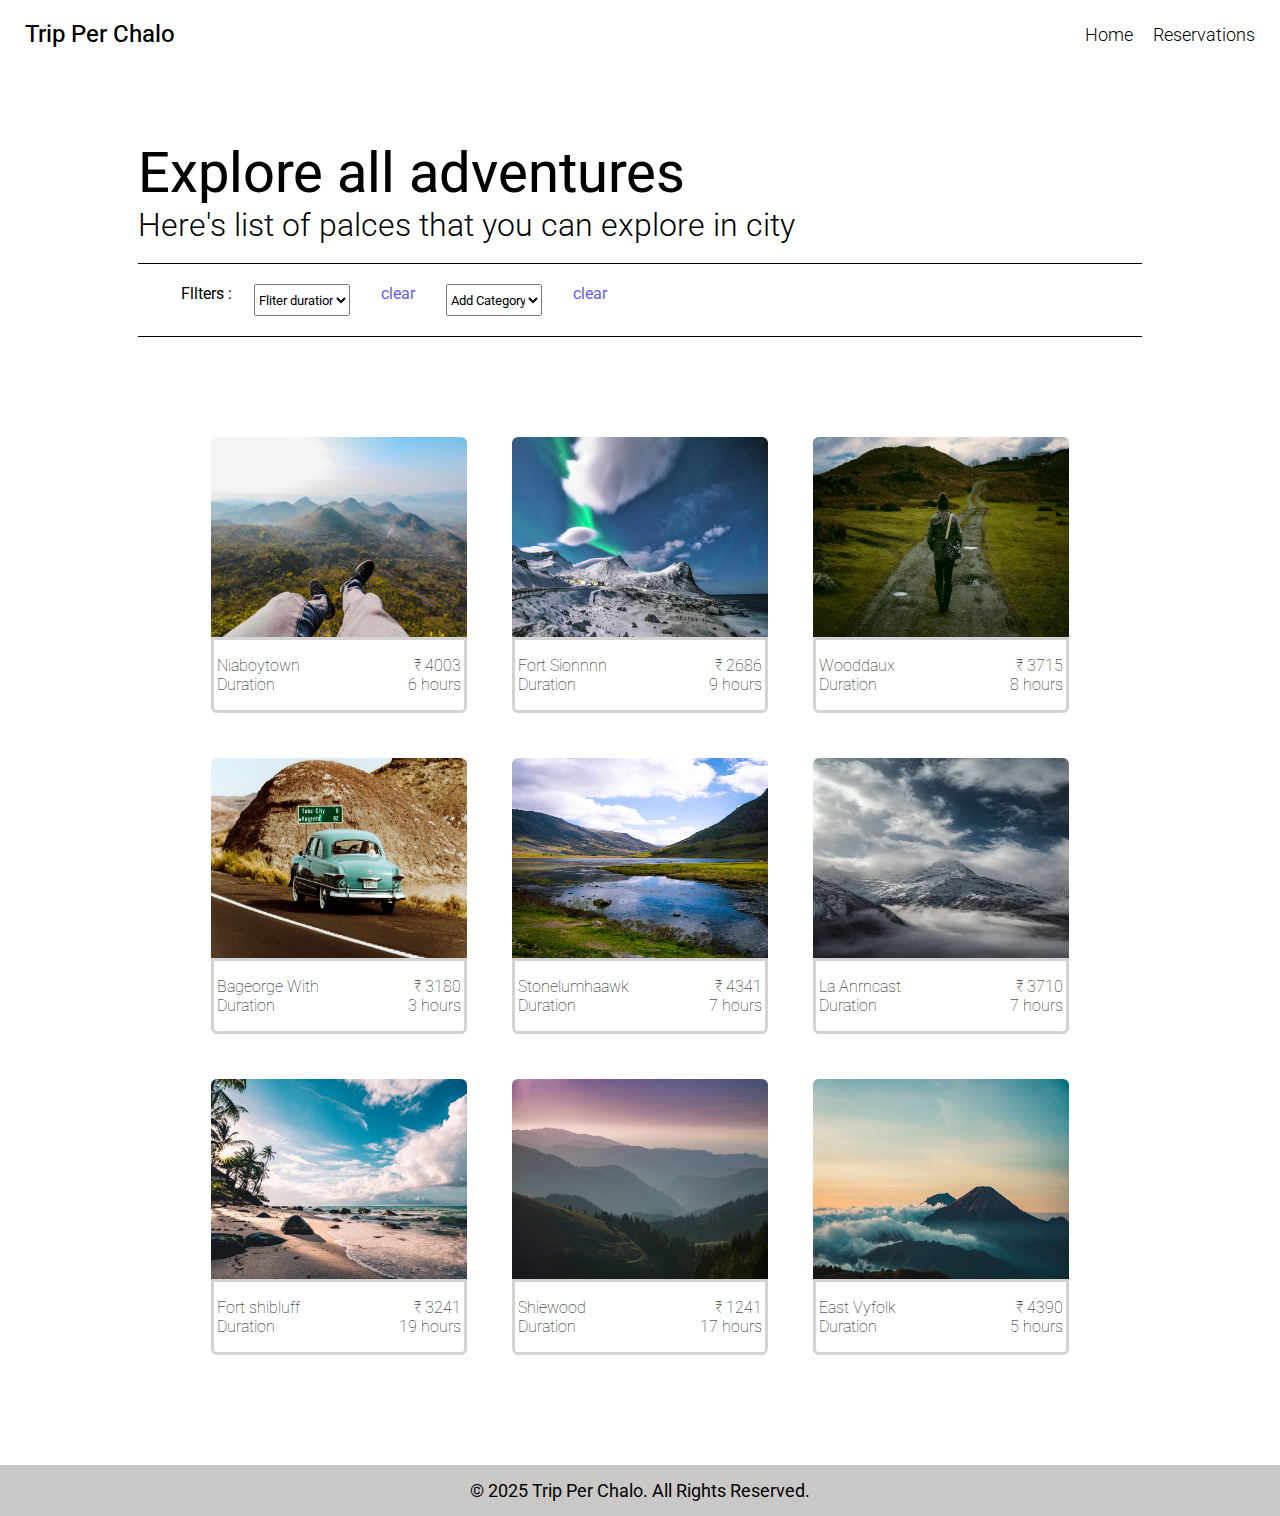
<file: adventures.html>
<!DOCTYPE html>
<html lang="en">

<head>
    <meta charset="UTF-8">
    <meta name="viewport" content="width=device-width, initial-scale=1.0">
    <title>Adventures</title>
    <link rel="stylesheet" href="style.css">
</head>

<body>
    <div class="header">
        <!-- Navigation Bar  -->
        <div class="nav-bar">
            <!-- Logo  -->
            <div class="log">
                <p>Trip Per Chalo</p>
            </div>

            <!-- Navigation Section -->
            <div class="navigation-section">
                <ul>
                    <a href="index.html">
                        <li>Home</li>
                    </a>
                    <a href="reservation.html">
                        <li>Reservations</li>
                    </a>
                </ul>
            </div>
        </div>
    </div>


    <div class="adventures">

        <div class="adventure-container">
            <div class="headineg-container">
                <h1>Explore all adventures</h1>
                <h3>Here's list of palces that you can explore in city </h3>
                <br>
                
            </div>


            <div class="serch-container">
                <div id="text-ali" > <p>Fllters :</p> </div>
                <div >
                   <select name="duration"  id="text-ali">
                    <option> Fliter duration hours (Hours)</option>
                    <option value="0-2 Hours" >0-2 Hours </option>
                    <option value="2-4 Hours">2-4 Hours </option>
                    <option value="4-6 Hours">4-6 Hours </option>
                    <option value="6-8 Hours">6-8 Hours </option>
                    <option value="8-10 Hours" >8-10 Hours </option>
                    <option value="10-12 Hours" >10-12 Hours </option>
                    <option value=">12+ Hours" >12+ Hours </option>
                   </select>
                </div>

                <div id="text-ali" style="color: rgb(94, 94, 232); ">clear</p></div>

                <div>
                    <select name="duration" id="text-ali">
                     <option>Add Category</option>
                     <option value="Cycling Route">Cycling Route</option>
                     <option value="Hillside Gateway">Hillside Gateway</option>
                     <option value="Serence beaches">Serence beaches</option>
                     <option value="Party Spots">Party Spots</option>
                    </select>
                 </div>

                <div id="text-ali" style="color: rgb(94, 94, 232);" ><p>clear</p></div>



            </div>
           
            
            
        </div>


        <div class="list-container">

            


            <div class="list-item">
                <a href="reservation.html">
                    <div class="list-image">
                        <img src="./adventures_image/Niaboytown.jpeg" alt="Niaboytown Image ">
                    </div>

                    <div class="list-border">
                        <div class="list-text">
                            <p>
                                Niaboytown
                            </p>
                            <p>
                                ₹ 4003
                            </p>
                        </div>

                        <div class="list-text">
                            <p>Duration</p>
                            <p>6 hours</p>
                        </div>
                    </div>
                </a>
            </div>


            <div class="list-item">
                <a href="reservation.html">
                    <div class="list-image">
                        <img src="./adventures_image/fortSionnn.jpeg" alt="Fort Sionnnn Image ">
                    </div>

                    <div class="list-border">
                        <div class="list-text">
                            <p>
                                Fort Sionnnn
                            </p>
                            <p>
                                ₹ 2686
                            </p>
                        </div>

                        <div class="list-text">
                            <p>Duration</p>
                            <p>9 hours</p>
                        </div>
                    </div>
                </a>
            </div>





            <div class="list-item">
                <a href="reservation.html">
                    <div class="list-image">
                        <img src="./adventures_image/wooddaux.jpeg" alt="Wooddaux Image ">
                    </div>

                    <div class="list-border">
                        <div class="list-text">
                            <p>
                               Wooddaux
                            </p>
                            <p>
                                ₹ 3715
                            </p>
                        </div>

                        <div class="list-text">
                            <p>Duration</p>
                            <p>8 hours</p>
                        </div>
                    </div>
                </a>
            </div>



            <div class="list-item">
                <a href="reservation.html">
                    <div class="list-image">
                        <img src="./adventures_image/bageorgewith.jpeg" alt=" Bageorge With Image ">
                    </div>

                    <div class="list-border">
                        <div class="list-text">
                            <p>
                                Bageorge With
                            </p>
                            <p>
                                ₹ 3180
                            </p>
                        </div>

                        <div class="list-text">
                            <p>Duration</p>
                            <p>3 hours</p>
                        </div>
                    </div>
                </a>
            </div>



            <div class="list-item">
                <a href="reservation.html">
                    <div class="list-image">
                        <img src="./adventures_image/stonelumhawk.jpeg" alt=" Stonelumhaawk  Image ">
                    </div>

                    <div class="list-border">
                        <div class="list-text">
                            <p>
                                Stonelumhaawk 
                            </p>
                            <p>
                                ₹ 4341
                            </p>
                        </div>

                        <div class="list-text">
                            <p>Duration</p>
                            <p>7 hours</p>
                        </div>
                    </div>
                </a>
            </div>



            <div class="list-item">
                <a href="reservation.html">
                    <div class="list-image">
                        <img src="./adventures_image/laAnrncast.jpeg" alt="La Anrncast Image ">
                    </div>

                    <div class="list-border">
                        <div class="list-text">
                            <p>
                                La Anrncast
                            </p>
                            <p>
                                ₹ 3710
                            </p>
                        </div>

                        <div class="list-text">
                            <p>Duration</p>
                            <p>7 hours</p>
                        </div>
                    </div>
                </a>
            </div>



            <div class="list-item">
                <a href="reservation.html">
                    <div class="list-image">
                        <img src="./adventures_image/fortShilbluff.jpeg" alt="Fort shibluff Image ">
                    </div>

                    <div class="list-border">
                        <div class="list-text">
                            <p>
                                Fort shibluff
                            </p>
                            <p>
                                ₹ 3241
                            </p>
                        </div>

                        <div class="list-text">
                            <p>Duration</p>
                            <p>19 hours</p>
                        </div>
                    </div>
                </a>
            </div>



            <div class="list-item">
                <a href="reservation.html">
                    <div class="list-image">
                        <img src="./adventures_image/shiwood.jpeg" alt="shiewood Image ">
                    </div>

                    <div class="list-border">
                        <div class="list-text">
                            <p>
                                Shiewood
                            </p>
                            <p>
                                ₹ 1241
                            </p>
                        </div>

                        <div class="list-text">
                            <p>Duration</p>
                            <p>17 hours</p>
                        </div>
                    </div>
                </a>
            </div>



            <div class="list-item">
                <a href="reservation.html">
                    <div class="list-image">
                        <img src="./adventures_image/eastVyfolk.jpeg" alt="East Vyfolk Image ">
                    </div>

                    <div class="list-border">
                        <div class="list-text">
                            <p>
                               East Vyfolk
                            </p>
                            <p>
                                ₹ 4390
                            </p>
                        </div>

                        <div class="list-text">
                            <p>Duration</p>
                            <p>5 hours</p>
                        </div>
                    </div>
                </a>
            </div>

        </div>


    </div>


    <!-- Footer of Page -->

    <div class="footer">
        <div class="footer-text">
            <p>&copy; 2025 Trip Per Chalo. All Rights Reserved.</p>
        </div>

    </div>

</body>

</html>
</file>
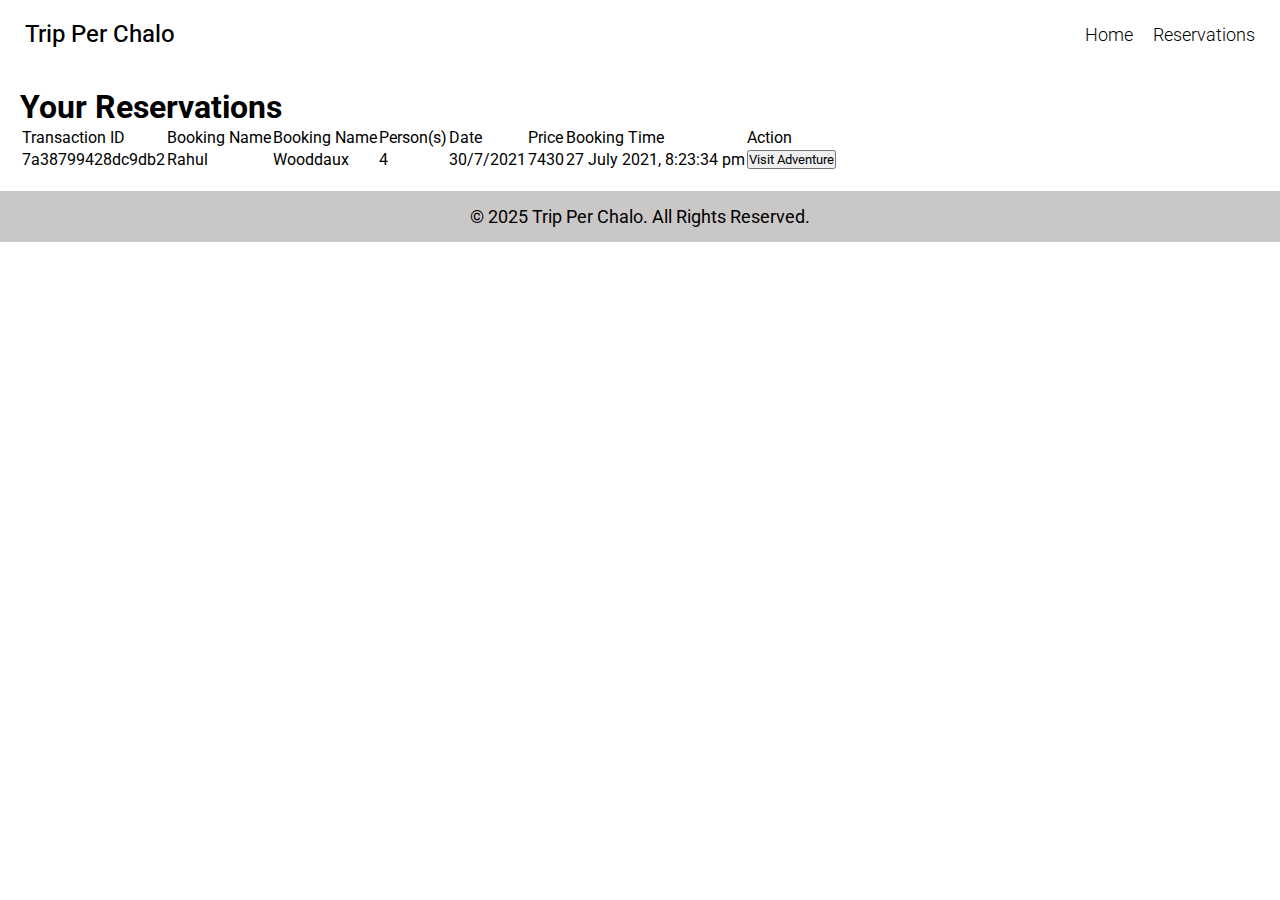
<file: booking.html>
<!DOCTYPE html>
<html lang="en">

<head>
    <meta charset="UTF-8">
    <meta name="viewport" content="width=device-width, initial-scale=1.0">
    <title>Booking</title>

    <link rel="stylesheet" href="style.css">
</head>

<body>
    <div class="header">
        <!-- Navigation Bar  -->
        <div class="nav-bar">
            <!-- Logo  -->
            <div class="log">
                <p>Trip Per Chalo</p>
            </div>

            <!-- Navigation Section -->
            <div class="navigation-section">
                <ul>
                    <a href="index.html">
                        <li>Home</li>
                    </a>
                    <a href="reservation.html">
                        <li>Reservations</li>
                    </a>
                </ul>
            </div>
        </div>
    </div>




    <div class="heading-final">


        <div>
            <h1>Your Reservations</h1>

        </div>

        <div class="table-final">
            <table>
                <tr>
                    <td>Transaction ID</td>
                    <td>Booking Name</td>
                    <td>Booking Name</td>
                    <td>Person(s)</td>
                    <td>Date</td>
                    <td>Price</td>
                    <td>Booking Time</td>
                    <td>Action</td>
                </tr>




                <tr>
                    <td>7a38799428dc9db2</td>
                    <td>Rahul</td>
                    <td>Wooddaux</td>
                    <td>4</td>
                    <td>30/7/2021</td>
                    <td>7430</td>
                    <td>27 July 2021, 8:23:34 pm</td>
                    <td>
                        <a href="https://www.youtube.com/"><button>Visit Adventure</button></a>
                    </td>
                </tr>



            </table>
        </div>

    </div>






    <!-- Footer of Page -->

    <div class="footer">
        <div class="footer-text">
            <p>&copy; 2025 Trip Per Chalo. All Rights Reserved.</p>
        </div>

    </div>


</body>

</html>
</file>
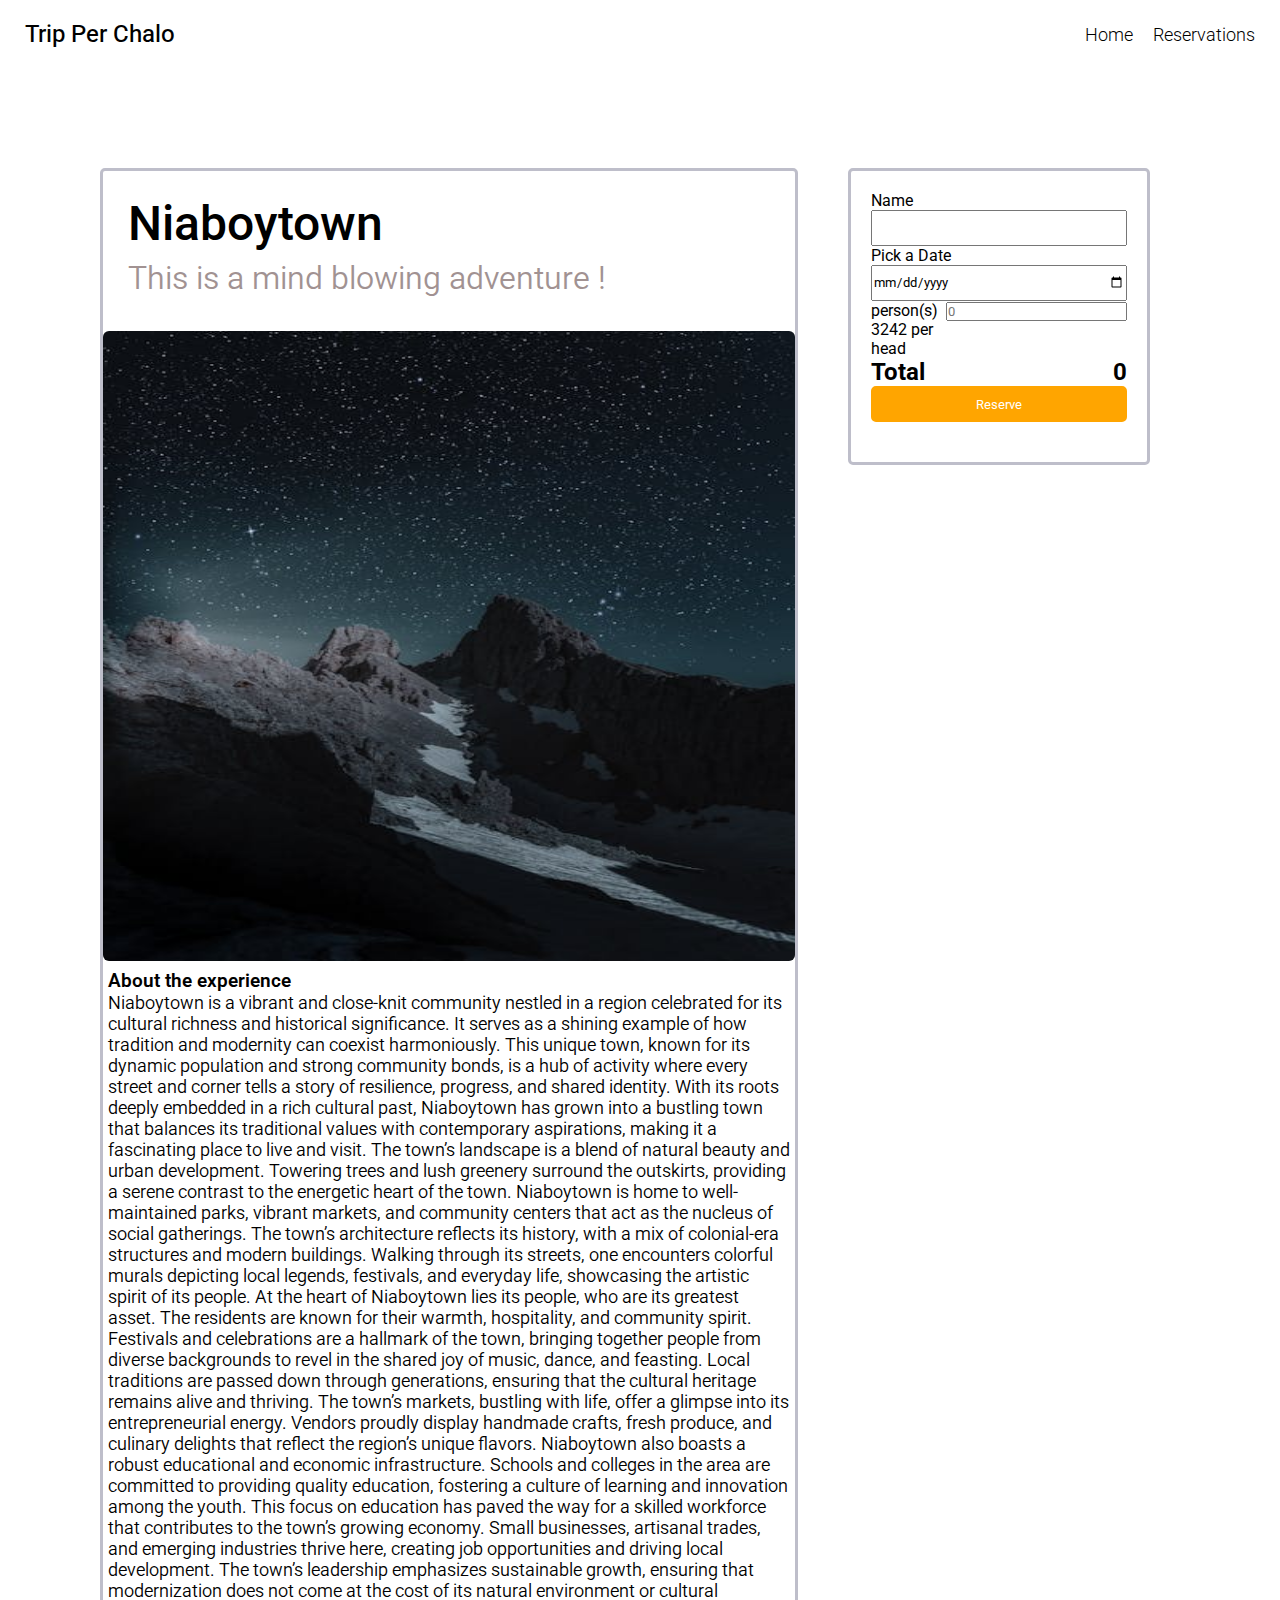
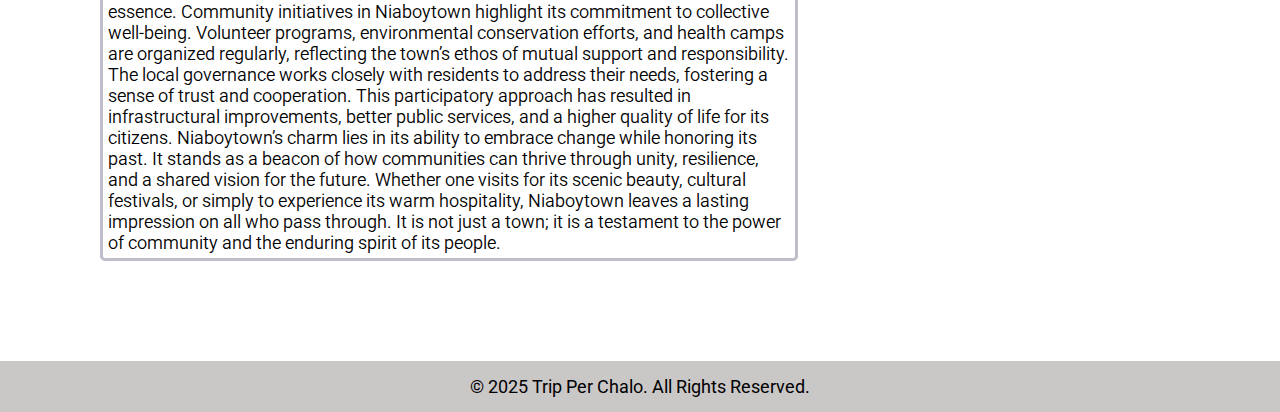
<file: reservation.html>
<!DOCTYPE html>
<html lang="en">

<head>
    <meta charset="UTF-8">
    <meta name="viewport" content="width=device-width, initial-scale=1.0">
    <title>Reservation Page</title>

    <link rel="stylesheet" href="style.css">
</head>

<body>
    <div class="header">
        <!-- Navigation Bar  -->
        <div class="nav-bar">
            <!-- Logo  -->
            <div class="log">
                <p>Trip Per Chalo</p>
            </div>

            <!-- Navigation Section -->
            <div class="navigation-section">
                <ul>
                    <a href="index.html">
                        <li>Home</li>
                    </a>
                    <a href="reservation.html">
                        <li>Reservations</li>
                    </a>
                </ul>
            </div>
        </div>
    </div>


    <div class="reverstion-section">

        <div class="reservation-image-section">
            <div class="Reservation-heading">
                <h1>Niaboytown</h1>
                <h3>This is a mind blowing adventure ! </h3>
            </div>
            <div class="reservation-image">
                <img src="./reservstion-image/shiwood.jpeg" alt="">
            </div>
            <div class="revservation-text">
                <h3>About the experience </h3>
                <p>
                    Niaboytown is a vibrant and close-knit community nestled in a region celebrated for its cultural
                    richness and historical significance. It serves as a shining example of how tradition and modernity
                    can coexist harmoniously. This unique town, known for its dynamic population and strong community
                    bonds, is a hub of activity where every street and corner tells a story of resilience, progress, and
                    shared identity. With its roots deeply embedded in a rich cultural past, Niaboytown has grown into a
                    bustling town that balances its traditional values with contemporary aspirations, making it a
                    fascinating place to live and visit.

                    The town’s landscape is a blend of natural beauty and urban development. Towering trees and lush
                    greenery surround the outskirts, providing a serene contrast to the energetic heart of the town.
                    Niaboytown is home to well-maintained parks, vibrant markets, and community centers that act as the
                    nucleus of social gatherings. The town’s architecture reflects its history, with a mix of
                    colonial-era structures and modern buildings. Walking through its streets, one encounters colorful
                    murals depicting local legends, festivals, and everyday life, showcasing the artistic spirit of its
                    people.

                    At the heart of Niaboytown lies its people, who are its greatest asset. The residents are known for
                    their warmth, hospitality, and community spirit. Festivals and celebrations are a hallmark of the
                    town, bringing together people from diverse backgrounds to revel in the shared joy of music, dance,
                    and feasting. Local traditions are passed down through generations, ensuring that the cultural
                    heritage remains alive and thriving. The town’s markets, bustling with life, offer a glimpse into
                    its entrepreneurial energy. Vendors proudly display handmade crafts, fresh produce, and culinary
                    delights that reflect the region’s unique flavors.

                    Niaboytown also boasts a robust educational and economic infrastructure. Schools and colleges in the
                    area are committed to providing quality education, fostering a culture of learning and innovation
                    among the youth. This focus on education has paved the way for a skilled workforce that contributes
                    to the town’s growing economy. Small businesses, artisanal trades, and emerging industries thrive
                    here, creating job opportunities and driving local development. The town’s leadership emphasizes
                    sustainable growth, ensuring that modernization does not come at the cost of its natural environment
                    or cultural essence.

                    Community initiatives in Niaboytown highlight its commitment to collective well-being. Volunteer
                    programs, environmental conservation efforts, and health camps are organized regularly, reflecting
                    the town’s ethos of mutual support and responsibility. The local governance works closely with
                    residents to address their needs, fostering a sense of trust and cooperation. This participatory
                    approach has resulted in infrastructural improvements, better public services, and a higher quality
                    of life for its citizens.

                    Niaboytown’s charm lies in its ability to embrace change while honoring its past. It stands as a
                    beacon of how communities can thrive through unity, resilience, and a shared vision for the future.
                    Whether one visits for its scenic beauty, cultural festivals, or simply to experience its warm
                    hospitality, Niaboytown leaves a lasting impression on all who pass through. It is not just a town;
                    it is a testament to the power of community and the enduring spirit of its people.

                </p>
            </div>
        </div>


        <div class="reservation-form">

            <div class="form-name">
                <label>Name</label>
                <input type="text" name="name">
            </div>



            <div class="form-name">
                <label>Pick a Date</label>
                <input type="date" name="date" id="">
                <br>
            </div>

            <div class="formperson">
                <div class="person-number">
                    <div>
                        <p>person(s)</p>
                        <p>3242 per head</p>
                    </div>
                    <div>
                        <input placeholder="0">
                    </div>
                </div>


            </div>
            <div class="total">
                <h2>Total</h2>
                <h2> 0</h2>

            </div>

            <div class="btn-area">
                <div class="form-btn">
                    <a href="booking.html"><button id="reserve-btn">Reserve</button></a>
                </div>
            </div>

        </div>


    </div>






    <!-- Footer of Page -->

    <div class="footer">
        <div class="footer-text">
            <p>&copy; 2025 Trip Per Chalo. All Rights Reserved.</p>
        </div>

    </div>


</body>

</html>
</file>
<file: style.css>
/*                                   HOME PAGE  */
   @import url('https://fonts.googleapis.com/css2?family=Roboto:ital,wght@0,100..900;1,100..900&display=swap');

   /* Body Css */
   * {
       padding: 0px;
       margin: 0px;
       box-sizing: border-box;

       font-family: "Roboto", serif;
       font-optical-sizing: auto;

   }


   /* Navigation Bar  */
   .header {
       margin: 10px;
   }

   .nav-bar {
       display: flex;
       align-items: center;
       justify-content: space-between;
       margin: 5px;
       font-weight: 450;
       padding: 10px;
   }

   .log {
       font-size: 1.5rem;
   }







   .navigation-section>ul {
       display: flex;
       list-style: none;
       font-weight: 300;
       gap: 20px;
       font-size: large;
   }

   .navigation-section>ul>a {
       text-decoration: none;
       color: black;
   }




   /* Home Section  */
   .home-section {
       background-image: linear-gradient(rgba(0, 0, 0, 0.5), rgba(0, 0, 0, 0.5)), url('/home_image/home-image.jpg');
       height: 50vh;
       width: 100vw;
       background-size: cover;
       background-repeat: no-repeat;
       background-position: center;


       display: flex;
       justify-content: center;
       align-items: center;
       color: white;
       text-align: center;
   }

   #welcome {
       display: flex;
       flex-direction: column;
       gap: 15px;
       justify-content: center;
       align-items: center;
   }


   #welcome>h1 {
       font-weight: 600;
       font-size: 3rem;
   }

   #welcome>p {
       font-weight: 200;
       font-size: 2rem;
   }

   #search-btn {
       font-weight: 300;
       font-size: larger;
       border-radius: 12px;
       cursor: pointer;
       width: 60vw;
       height: 6vh;
       padding: 7px
   }






   /*                       Home Card Section */

   .card-container {
       display: flex;
       justify-content: center;
       align-items: center;
       flex-wrap: wrap;
       padding: 100px 2vw;

   }


   .cards {
       padding: 20px;
       position: relative;
       text-align: center;
   }

   .card-image>img {
       width: 20vw;
       height: 400px;
       border-radius: 8px;
   }


   .card-text {
       z-index: 1;
       text-decoration: none;
       color: white;
       text-transform: uppercase;
       position: absolute;
       left: 50%;
       bottom: 12%;
       transform: translateX(-50%);
       line-height: 2em;
   }

   .card-text>h5 {
       font-weight: 500;
       font-size: x-large;
   }

   .card-text>h6 {
       font-weight: 300;
       font-size: large;
   }



   /* Page Footer  */

   .footer {
       width: 100%;
       display: flex;
       justify-content: center;
       align-items: center;
       background-color: rgb(202, 199, 199);
       font-size: large;
       padding: 15px 0px 15px 0px;
   }




   /*                                    ADVANTURE PAGE */
   .adventures {
       display: flex;
       flex-direction: column;
       margin: 10px;
       padding-left: 10vw;
       padding-right: 10vw;
       padding-top: 8vh;
       justify-content: right;
   }



   .headineg-container>h1 {
       font-weight: 420;
       font-size: 3.5em;

   }

   .headineg-container>h3 {
       font-weight: 300;
       font-size: 2em;

   }


   .list-container {
       display: flex;
       justify-content: center;
       flex-wrap: wrap;
       padding: 100px 0px;
       gap: 45px;

   }

   .serch-container {
       display: flex;
       align-items: center;
       padding: 20px;
       border-top: 1px solid black;
       border-bottom: 1px solid black;
   }

   #text-ali {
       height: 2rem;
       width: 6rem;
       text-align: center;
   }

   #text-ali>p {
       text-align: center;

   }


   .list-item>a {
       text-decoration: none;
       color: black;
   }


   .list-image>img {
       width: 20vw;
       height: 200px;
       vertical-align: middle;
       border-top-left-radius: 6px;
       border-top-right-radius: 6px;
   }

   .list-border {
       padding: 1em 0.2em;
       padding-bottom: 1em;
       border: 3px solid #d3d3d3;
       border-bottom-left-radius: 6px;
       border-bottom-right-radius: 6px;
   }

   .list-text {
       font-weight: 10;
       display: flex;
       justify-content: space-between;
   }




   /*                              RESERVATION PAGE  */

   .reverstion-section {
       display: flex;
       padding: 100px 100px;
       gap: 50px;
   }

   .Reservation-heading {
       margin: 25px;
       line-height: 55px;
   }


   .Reservation-heading>h1 {
       font-weight: 500;
       font-size: 3rem;
   }

   .Reservation-heading>h3 {
       font-weight: 350;
       font-size: 2rem;
       color: rgb(161, 146, 146);
   }

   .reservation-image-section {
       border: 3px solid rgb(190, 190, 202);
       border-radius: 5px;


   }

   .reservation-image {
       overflow: hidden;
   }


   .reservation-image>img {
       width: 100%;
       height: 70vh;
       border-radius: 6px;
   }

   .revservation-text {
       padding: 5px;
       gap: 5px;

   }

   .revservation-text>h3 {
       font-weight: 600;
   }

   .revservation-text>p {
       font-weight: 350;
       font-size: large;
   }





   .reservation-form {
       border: 3px solid rgb(190, 190, 202);
       border-radius: 5px;
       margin: 0px 30px 0px 0px;
       padding: 20px;
       height: 33vh;
       box-sizing: border-box;
       flex-wrap: wrap;
   }

   .form-name > input{
    width: 20vw;
    height: 4vh;
    box-sizing: border-box;
   }

   .person-number{
    display: flex;
    gap: 5px;
    justify-content: space-between;
    box-sizing: border-box;
   }
   .person-number > input{
    width: 10vw;
    height: 4vh;
    box-sizing: border-box;
   }

   .total{
    display: flex;
    gap: 5px;
    justify-content: space-between;
   }
   

   .btn-area{
    display: flex;
    align-items: center;
    justify-content: center;
   }
   #reserve-btn{
    
    width: 20vw;
    height: 4vh;
    border:2px solid orange;
    border-radius: 5px;
    background-color: orange;
    color: white;
   }





























   /*                              BOOKING PAGE  */


   .heading-final {
       padding: 20px;
       padding: 20px;
   }













   /*                               MEDIA QUARY */


   @media screen and (max-width: 1000px) {
       * {
           flex-direction: column;
           align-items: center;
           text-wrap: wrap;
       }

       #welcome>h1 {
           font-weight: 400;
           font-size: 2rem;
       }

       #welcome>p {
           font-weight: 100;
           font-size: 1rem;
       }

       #search-btn {
           font-weight: 250;
           font-size: medium;

           width: 40vw;
           height: 5vh;
           padding: 7px
       }


       .adventure-card-section {
           flex-wrap: wrap;
       }


       .list-image>img {
           width: 350px;
           height: 300px;
           vertical-align: middle;
           border-top-left-radius: 6px;
           border-top-right-radius: 6px;
       }



       .card-image>img {
           width: 100%;
       }

       .list-text {
           font-weight: 10;
           display: flex;
           flex-direction: row;
           justify-content: space-between;
       }

       .serch-container {
           display: flex;
           flex-direction: row;
       }


       .footer {

           width: 100%rem;
       }

       .reservation-form {
        border: 3px solid rgb(190, 190, 202);
        border-radius: 5px;
        margin: 0px 30px 0px 0px;
        padding: 20px;
        height: 40vh;
    }



   }
</file>
